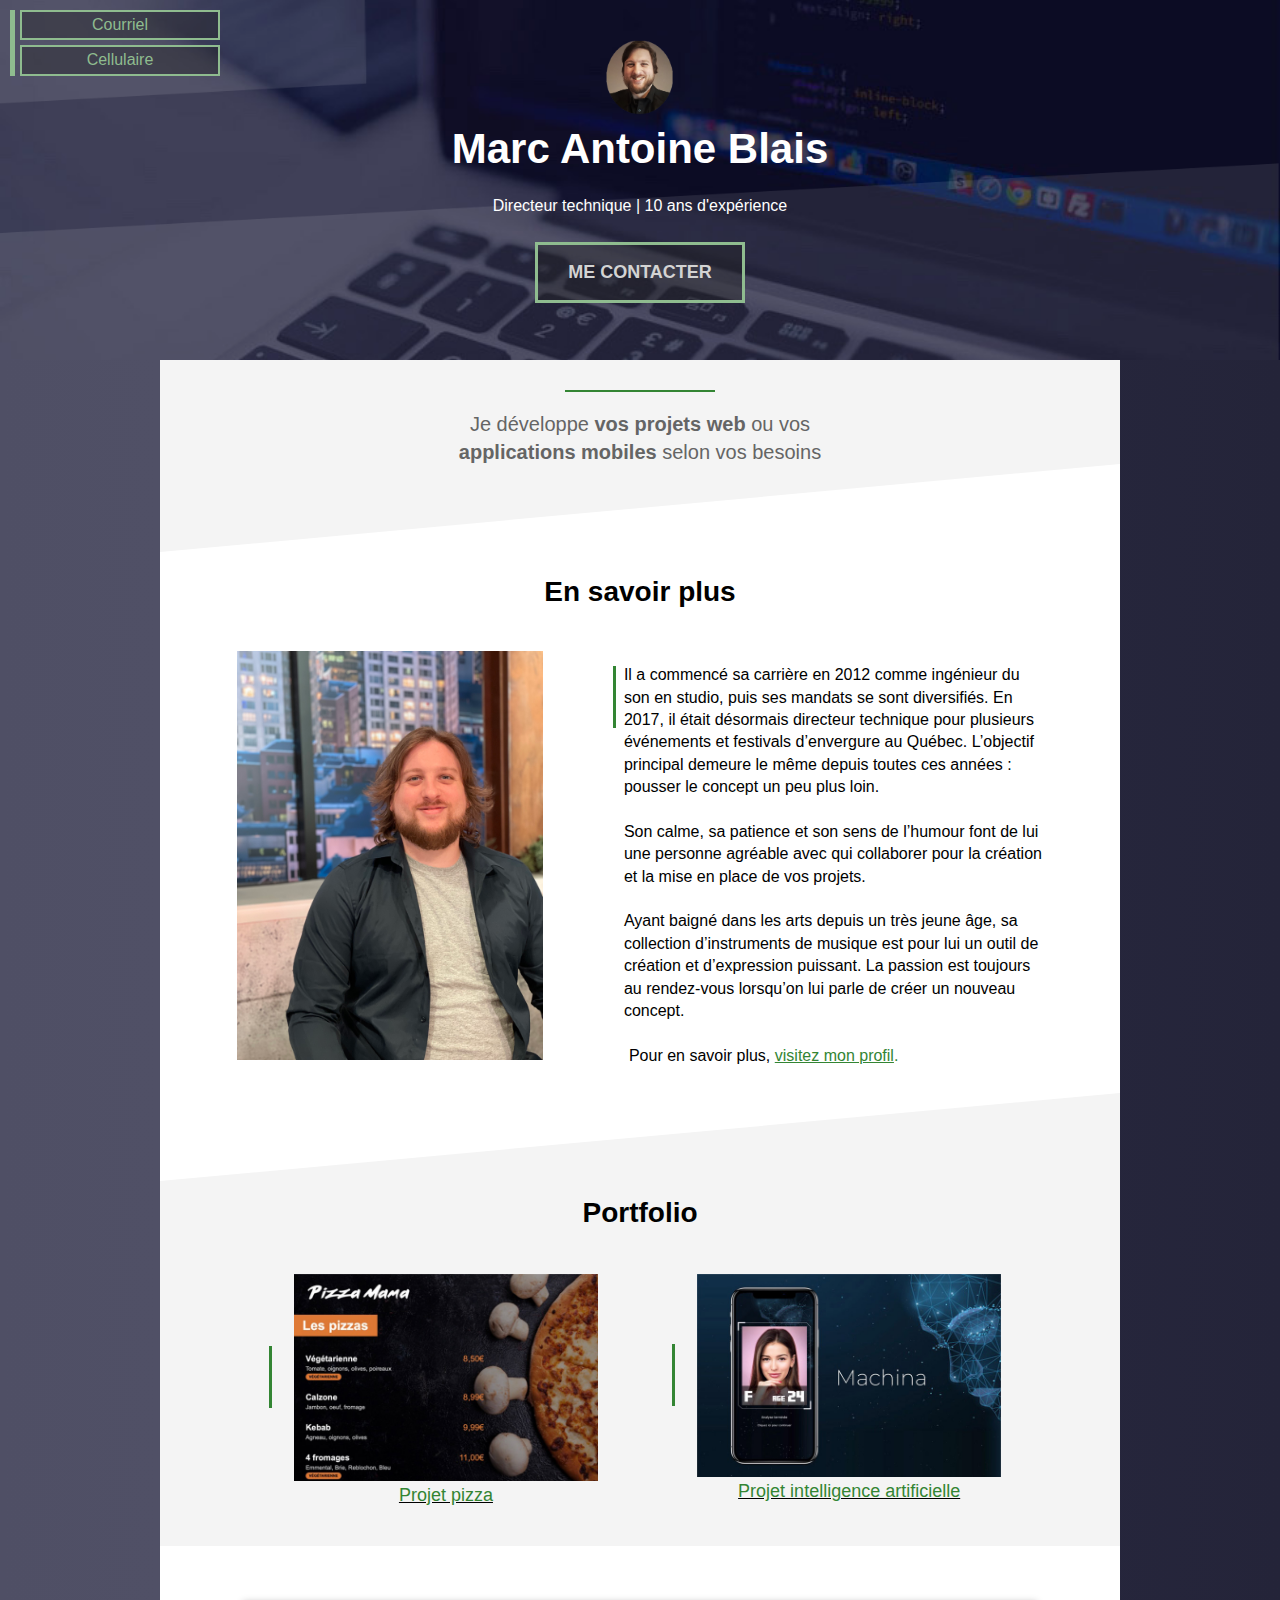
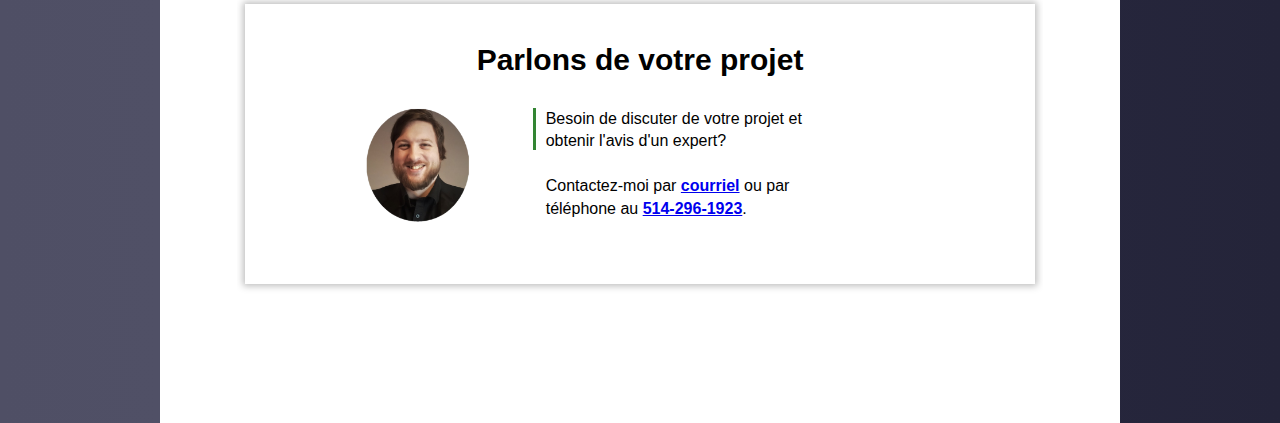
<file: index.html>
<!DOCTYPE html>
<html lang="fr">
    <head>
        <title>Marc Antoine Blais</title>
        <meta charset="UTF-8">
        <meta name="viewport" content="width=device-width, initial-scale=1.0">
        <link rel="stylesheet" href="styles.css">
    </head>

    <body>
        <div class="background">
            <!--COUVERTURE-->
            <div class="cover">
                <div class="cover-contact">
                    <a href="mailto:marcantblais@gmail.com">
                        <p><span class="contact">Courriel</span><span class="hover">marcantblais@gmail.com</span></p>
                    </a>

                    <a href="tel:1+514-296-1923">
                        <p><span class="contact">Cellulaire</span><span class="hover">514-296-1923</span></p>   
                    </a>
                </div>

                <img class="cover" src="content/profile.png">
            
                <h1 class="center cover">Marc Antoine Blais</h1>
            
                <p class="center">Directeur technique | 10 ans d'expérience</p>
            
                
                <div class="contact"><a href="mailto:marcantblais@gmail.com"><p class="center cover">ME CONTACTER</p></a></div>
            </div>
            
        
            
            <div class="texte">

                <!--SECTION GRISE-->
                <div class="section section-grise1">
                    <div class="ligne"></div>
                    <p>Je développe <b>vos projets web</b> ou vos <b>applications mobiles</b> selon vos besoins</p>
                </div>
            
                <!--SECTION BLANCHE-->
                <div class="section">
                    <h2>En savoir plus</h2>
                    <div class="col40"><img src="content/marc.jpg"/></div>
                                
                    <div class="col60 ">
                        <div class="ligne-verticale">
                            <p>Il a commencé sa carrière en 2012 comme ingénieur du son en studio, puis ses mandats se sont diversifiés. En 2017, il était désormais directeur technique pour plusieurs événements et festivals d’envergure au Québec. L’objectif principal demeure le même depuis toutes ces années : pousser le concept un peu plus loin.
                            <br><br>
                            Son calme, sa patience et son sens de l’humour font de lui une personne agréable avec qui collaborer pour la création et la mise en place de vos projets.
                            <br><br>
                            Ayant baigné dans les arts depuis un très jeune âge, sa collection d’instruments de musique est pour lui un outil de création et d’expression puissant. La passion est toujours au rendez-vous lorsqu’on lui parle de créer un nouveau concept.
                            <br><br>
                        
                            <span class="savoir-plus">Pour en savoir plus, <a href="#"  target="_blank"><u>visitez mon profil</u>.</a></span></p>
                        </div>
                    </div>
                </div>

                <!--SECTION GRISE 2-->
                <div class="section section-grise2">
                    <h2>Portfolio</h2>
                    <div class="table">
                        <table>
                            <tr>
                                <td><div class="ligne-verticale-middle"></div>
                                <td><a href="portfolio-site-restaurant.html"><img src="content/project1small.jpg"/></a></td>
                            </tr>    
                            <tr>
                                <td></td>
                                <td><span class="lien"><a href="portfolio-site-restaurant.html">Projet pizza</a></span></td>
                            </tr> 
                        </table>
                        <table class="colonne-droite">
                            <tr>
                                <td><div class="ligne-verticale-middle"></div></td>
                                <td><img src="content/project2small.jpg"/></td>
                            </tr>
                            <tr>
                                <td></td>
                                <td><span class="lien"><a href="#">Projet intelligence artificielle</a></span></td>
                            </tr>
                        </table>
                    </div>
                </div>
                
                <!--SECTION BLANCHE 2-->
                <div class="section section-iframe">
                    <iframe src="contact-frame.html" scrolling="no">
                </div>
            </div>
        </div>
    </body>
</html>
</file>
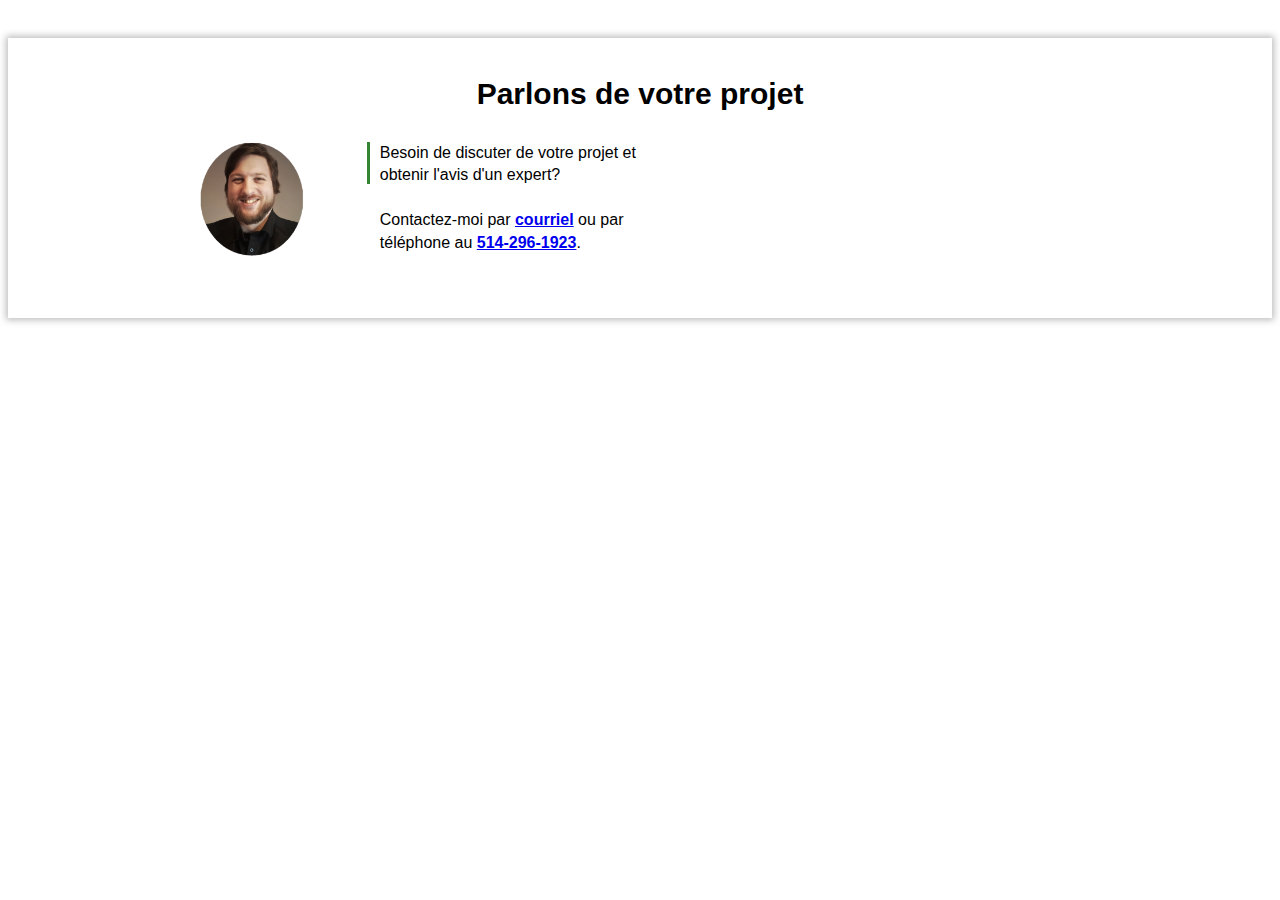
<file: contact-frame.html>
<!DOCTYPE html>
<html lang="en">
<head>
    <meta charset="UTF-8">
    <meta http-equiv="X-UA-Compatible" content="IE=edge">
    <meta name="viewport" content="width=device-width, initial-scale=1.0">
    <link rel="stylesheet" href="contact-frame.css">
</head>
<body>
<div class="frame">
    <p class="titre">Parlons de votre projet</p>
    <table>
        <tr>
            <td><img src="content/profile.png"/></td>
            <td class="ligne-verticale"><div class="ligne-verticale-frame"></div></td>
            <td>
                <p>Besoin de discuter de votre projet et obtenir l'avis d'un expert?
                <br>
                <br>
                Contactez-moi par <a href="mailto:marcantblais@gmail.com"><b>courriel</b></a> ou par téléphone au <a href="tel:1+514-296-1923"><b>514-296-1923</b></a>.
            </td>
        </tr>
    </table>
</div>
</body>
</html>
</file>
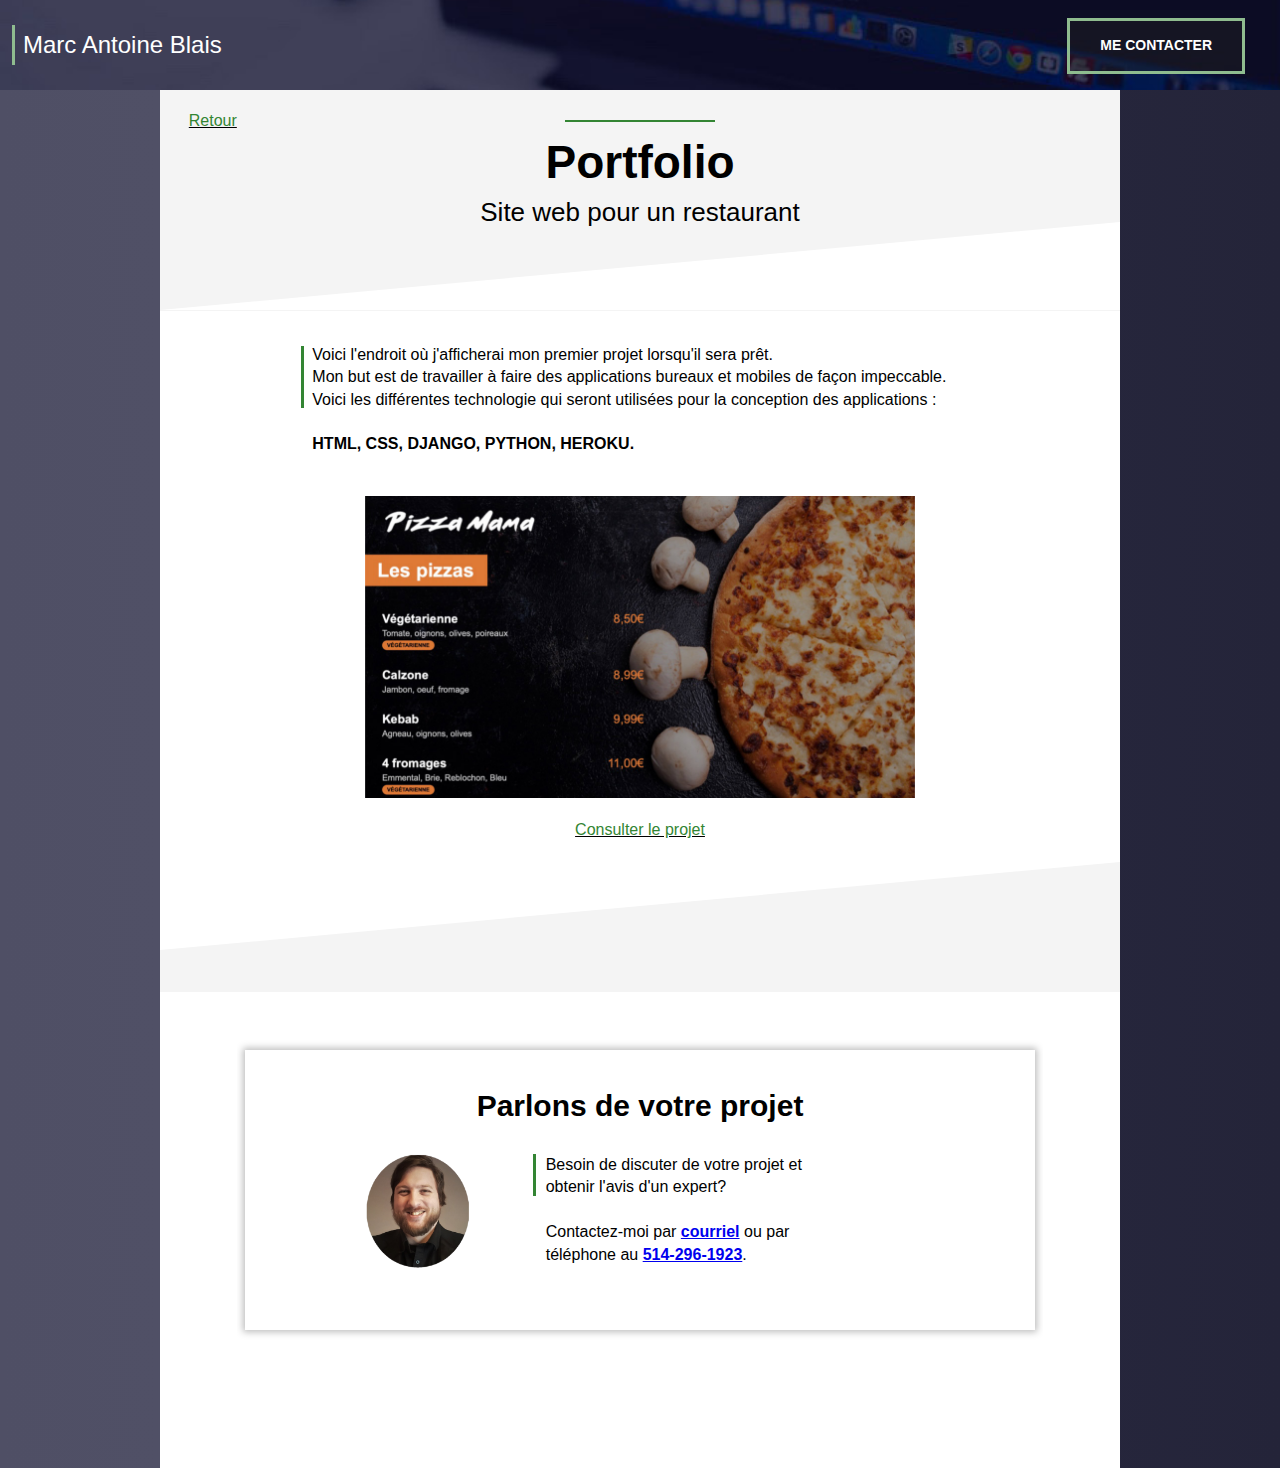
<file: portfolio-site-restaurant.html>
<!DOCTYPE html>
<html lang="fr">
    <head>
        <title>Portfolio</title>
        <meta charset="UTF-8">
        <meta name="viewport" content="width=device-width, initial-scale=1.0">
        <link rel="stylesheet" href="styles.css">
    </head>

    <body>
        <div class="background">
        <!--HEADER-->
        <div class="portfolio-header">
            <div class="portfolio-header-ligne-verticale">
                <p class="portfolio-header">Marc Antoine Blais</p>
            </div>

            <div class="portfolio-bouton">
                <div class="contact"><a href="mailto:marcantblais@gmail.com"><p class="portfolio-bouton">ME CONTACTER</p></a></div>
            </div>
        </div> 

        <div class="texte">
                       
            <!--SECTION GRISE-->
            <div class="texte">
                <div class="section section-grise1">
                    <div class="portfolio-back"><a href="index.html">Retour</a></div>
                    <div class="ligne"></div>
                    <h1 class="center portfolio">Portfolio</h1>
                    <h2 class="portfolio">Site web pour un restaurant</h2>
                </div>

            <!--SECTION BLANCHE 1-->
            <div class="section">
                <div class="ligne-verticale">
                    <p>Voici l'endroit où j'afficherai mon premier projet lorsqu'il sera prêt.
                    <br>
                    Mon but est de travailler à faire des applications bureaux et mobiles de façon impeccable.
                    <br>
                    Voici les différentes technologie qui seront utilisées pour la conception des applications :
                    <br>
                    <br>
                    <b>HTML, CSS, DJANGO, PYTHON, HEROKU.</b></p>
                </div>

                    <div class="portfolio-image">
                        <a href="#"><img class="portfolio" src="content/project1.jpg"/></a>
                    </div>
                 
                    <p class="portfolio-image"><a href="#">Consulter le projet</a></p>
                
            </div>

            <!--FIN ZONE BLANCHE-->
            <div class="section section-grise2"></div>

            <!--FRAME-->
            <div class="section section-iframe">
                <iframe src="contact-frame.html" scrolling="no">
            </div>
        </div>
    </div>
    </body>
</html>
</file>
<file: styles.css>
* {
    box-sizing: border-box;
}

:root {
    --color1: #8fbc8f;
    --color2: #f4f4f4;
    --color3: #338533;
}

body {
    margin: 0;
    font-family: arial;
    line-height: 1.4;
}

div.background {
    background-image: linear-gradient(to right,#4F4F65, #515167, #494960, #27273E,  #242439);
}

.center {
    text-align: center;
}

div.cover {
    background: url(content/cover_overlay.png) no-repeat center/100% 100%, url(content/cover.jpg) no-repeat center/cover;
    height: 360px;
    position: relative;
    color: white;
}

img.cover {
    display: block;
    height: 115px;
    margin-left: auto;
    margin-right: auto;
    padding-top: 40px;
}

h1.cover {
    color: white;
    font-size: 42px;
    margin-top: 5px;
    margin-bottom: 3px;
}

p.cover {
    color: lightgrey;
    margin-top: 3px;
    margin-bottom: 30px;
}

div.cover-contact {
    position: absolute;
    border-left: var(--color1) solid 5px;
    top: 10px;
    left: 10px;
}

div.cover-contact p {
    background-color: #22222266;
    color: var(--color1);
    text-align: center;
    margin: 0px 5px 0px 5px;
    padding: 2px 5px 2px 5px;
    vertical-align: middle;
    border: var(--color1) solid 2px;
    width: 200px;
}

div.cover-contact a:first-child p:first-child {
    margin-bottom: 5px;
}


div.contact {
    width: fit-content;
    margin-left: auto;
    margin-right: auto;
}

a {
    color: var(--color3);
    text-decoration: none;
}

div.cover-contact a {
    position: relative;
}

a span.hover {
    display: none;
}

a:hover span.contact {
    display: none;
}

a:hover span.hover {
    display: inline;
}
a:hover p{
    background-color:#77779977;
    transform: scale(1.2, 1.2);
    transform-origin: left;
}

p.cover {
    background-color: #22222266;
    display: block;
    font-weight: bold;
    font-size: 18px;
    border: var(--color1) solid 3px;
    margin-top: 25px;
    margin-left: auto;
    margin-right: auto;
    width: fit-content;
    padding: 15px 30px 15px 30px
}

p.cover:hover {
    transform: scale(1.2, 1.2);
    transform-origin: center;
    background-color:#77777788;
}

div.texte {
    background-color: white;
    max-width: 960px;
    margin-left: auto;
    margin-right: auto;
    position: relative;
}

div.section {
    padding-left: 8%;
    padding-right: 8%;
    padding-top: 20px;
    padding-bottom: 20px;
}

div.section-grise1 {
   background: url(content/triangle2white.svg) no-repeat center bottom/100% ;
   background-color: var(--color2);
   padding-bottom: 80px;
   width: 100%;
}

div.section-grise2 {
    background: url(content/triangle1white.svg) no-repeat center top/100% ;
    background-color: var(--color2);
    padding-top: 100px;
    padding-bottom: 30px;
}

h2 {
     text-align: center;
     font-size: 28px;
     font-weight: bolder;
     margin-top: 0;
     margin-bottom: 40px;
}

div.ligne {
    height: 2px;
    width: 150px;
    background-color: var(--color3);
    display: block;
    margin-left: auto;
    margin-right: auto;
    margin-top: 10px;
    margin-bottom: 18px;
}

div.section-grise1 p {
    color: #656565;
    text-align: center;
    font-size: 20px;
    margin-top: 3px;
    margin-left: auto;
    margin-right: auto;
    margin-bottom: 6px;
    max-width: 450px;    
}

span.savoir-plus {
    padding: 3px 5px 3px 5px;
}

.col40 {
    width: 38%;
    display: inline-block;
    text-align: right;
    overflow: hidden;
    position: relative;
    min-height: 375px;   
}

.col60 {
    width: 58%;
    float: right;
    text-align: left;
}     
 
.image-wrapper {
    vertical-align: top;
}

div.section img {
    background-color: var(--color2);
    width: 100%;
}

div.ligne-verticale {
    border-left: 3px solid var(--color3);
    height: 62px;
    padding-left: 8px;
    display: inline-block;
}

div.ligne-verticale p {
    margin-top: -2px;
}

div.table {
    height: 100%;
}

table {
    width: 50%;
    height: 100%;
    text-align: center;
    margin-left: auto;
    margin-right: auto;
    display: inline-block;
}

table.colonne-droite {
     float: right;
}

div.ligne-verticale-middle {
    background-color: var(--color3);
    height: 62px;
    width: 3px;
    display: inline-block;
    vertical-align: top;
    margin-right: 20px;
    margin-left: 30px;
}

td {
    padding: 0;
    padding-right: 10%
}

td img {
    height: 100%;
    display: block;
}
span.lien {
    text-decoration: underline;
    font-size: 18px;
}

div.section-iframe {
    padding-bottom: 100px;
    text-align: center;
}

iframe {
    width: 100%;
    border: none;
    height: 350px;
}


/*PORTFOLIO*/

div.portfolio-header {
    height: 90px;
    background: url(content/cover.jpg) no-repeat center/cover;
    color: white;
}

div.portfolio-header-ligne-verticale {
    border-left: 3px solid var(--color1);
    height: 40px;
    margin-left: 12px;
    margin-top: 25px;
    display: inline-block;
}

p.portfolio-header {
    color: white;
    font-size: 24px;
    margin-top: 3px;
    margin-left: 8px;
}

div.portfolio-bouton {
    float: right;
    margin-right: 35px;
}

p.portfolio-bouton {
    color: white;
    background-color: #22222266;
    font-weight: bold;
    font-size: 14px;
    border: var(--color1) solid 3px;
    margin-top: 18px;
    width: fit-content;
    padding: 15px 30px 15px 30px
}

p.portfolio-bouton:hover {
    transform: scale(1.2, 1.2);
    transform-origin: center;
    background-color:#77777788;
}

h1.portfolio {
    font-size: 46px;
    font-weight: bold;
    margin-top: -10px;
    margin-bottom: 0px;
}

h2.portfolio {
    font-size: 26px;
    margin-top: 0px;
    margin-bottom: 0px;
    font-weight: normal;
}

div.section div.ligne-verticale {
    margin-top: 15px;
    margin-left: 8%
}

div.portfolio-back {
    text-decoration: underline;
    display: block;
    position: absolute;
    left: 3%;
}

div.portfolio-image {
    width: 70%;
    text-align: center;
    display: inline;
}

div.portfolio-image a {
    display: block;
    margin-top: 40px;
    margin-left: auto;
    margin-right: auto;
    max-width: 550px;
}

img.portfolio {
    background-color: gray;
}

p.portfolio-image {
    margin-top: 15px;
    margin-bottom: 0;
    text-align: center;
    text-decoration: underline;
}


@media only screen and (max-width: 768px) {
    /*FOR MOBILE*/
    
    div.cover {
       padding-top: 60px;
    }
    
    h1.cover {
        font-size: 34px;
    }

    h2 {
        margin-bottom: 20px;
    }
    
    .cover p {
        margin-top: 3px;
    }

    div.section {
        padding-left: 3%;
        padding-right: 3%;
    }

    div.section-grise1 {
        padding-top: 10px;
        padding-bottom: 60px;
        width: 100%;
    }

    div.ligne {
        width: 100px;
        margin-top: 15px;
        margin-bottom: 12px;
    }

    .col40 {
        width: 100%;
        text-align: center; 
    }

    div.col40 img {
        position: absolute;
        left: 0px;
        top: -100px;
        min-height: 350px;
    }
    
    .col60 {
        margin-top: 15px;
        width: 100%;
        float: none;
        text-align: left;
    }     
    
    div.section img {
        display: block;
        background-color: var(--color2);
        width: 100%;
    }

    div.section-grise2 {
        padding-top: 50px;
    }
    
    div.table {
        height: 100%;
    }
    
    table {
        width: 100%;
        margin-top: 0;
    }
    
    table.colonne-droite {
         float: none;
         padding-top: 20px;
    }

    div.section-iframe {
        padding-top: 0;
        padding-bottom: 30px;
        overflow: visible;
        width: 100%;
    }

    iframe {
        width: 100%;
        height: 320px;
    }


    /*PORTFOLIO*/

    div.portfolio-header-ligne-verticale {
        margin-left: 7px;
        margin-top: 30px;
        height: 30px;
    }

    p.portfolio-header {
        font-size: 18px;
        margin-top: 3px;
        margin-left: 5px;
    }

    div.portfolio-bouton {
        margin-right: 5px;
    }

    p.portfolio-bouton {
        font-size: 12px;
        margin-top: 25px;
        padding: 10px 18px;
    }

    h1.portfolio {
        font-size: 32px;
    }

    h2.portfolio {
        font-size: 24px;
    }
    div.section div.ligne-verticale {
        margin: 0;
    }

}
        

@media only screen and (max-width: 320px) {
    /*FOR MOBILE*/
    
    div.section-iframe {
        padding-bottom: 10px;
        height: 220px
    }    

     /*PORTFOLIO*/
    div.portfolio-header {
        height: 100px;
    }

    div.portfolio-header-ligne-verticale {
        margin-top: 10px;
    }

    p.portfolio-header {
        margin-bottom: 5px;
    }

    div.portfolio-bouton {
        float: none;
        margin-top: 5px;
    }

    p.portfolio-bouton {
        margin-top: 5px;
    }

    div.portfolio-back {
        left: 0;
        right: 0;
        top: 2px;
        text-align: center;
    }


    h1.portfolio {
        font-size: 28px;
    }

    h2.portfolio {
        font-size: 18px;
    }

}
</file>
<file: contact-frame.css>
:root {
    --color1: #8fbc8f;
    --color2: #f4f4f4;
    --color3: #338533;
}

body {
    font-family: arial;
    line-height: 1.4;
}

div.frame {
    margin-top: 30px;
    background-color: white;
    width: 100%;
    text-align: center;
    display: inline-block;
    box-shadow: #00000044 0 0 7px 2px;
    overflow: auto;
}

div.frame table {
    text-align: center;
    padding-left: 15%;
    padding-top: 20px;
    padding-bottom: 40px;
    display: inline-block;
    width: 100%;
}

div.frame table td {
    padding: 0;
    text-align: left;
    vertical-align: top;
    max-width: 300px;
}

div.frame img {
    background-color: white;
    max-height: 115px;
    display: inline-block;   
}

div.ligne-verticale-frame {
    border-right: var(--color3) solid 3px;
    height: 42px;
    display: inline-block;
    padding-left: 60px;
    margin-right: 8px;
}

p.titre {
    font-size: 30px;
    margin-top: 35px;
    margin-bottom: 5px;
    padding-top: 0 ;
    font-weight: bold;
}

table p {
    margin-top: 0;
}

@media only screen and (max-width: 768px){
    
    p {
        font-size: 14px;
    }

    p.titre {
        font-size: 24px;    
        margin-top: 10px;
    }

    img {
        height: 90px;
    }

    div.frame {
        height: 200px;
    }
    
    div.frame table {
        padding-left: 12%;
        padding-top: 15px;
        padding-bottom: 10px;
    }

    div.ligne-verticale-frame {
        padding-left: 25px;
    }

}

@media only screen and (max-width: 540px){
    
    p {
        font-size: 12px;
    }

    p.titre {
        font-size: 22px;    
        margin-top: 2px;
    }

    img {
        height: 75px;
    }

    div.frame {
        height: 160px;
    }
    
    div.frame table {
        padding-left: 2%;
        padding-top: 5px;
        padding-bottom: 5px;
    }

    div.ligne-verticale-frame {
        padding-left: 5px;
    }

}

@media only screen and (max-width: 320px){
    
    body {
        min-width: 240px;
    }


    p {
        font-size: 11px;
        margin-bottom: 0px;
    }

    p.titre {
        font-size: 20px;    
        margin-top: 2px;
    }

    img {
        height: 50px;
    }

    div.frame {
        height: 130px;
    }
    
    div.frame table {
        padding-left: 2%;
        padding-top: 5px;
        padding-bottom: 5px;
    }

    div.ligne-verticale-frame {
        padding-left: 5px;
    }

}
</file>
